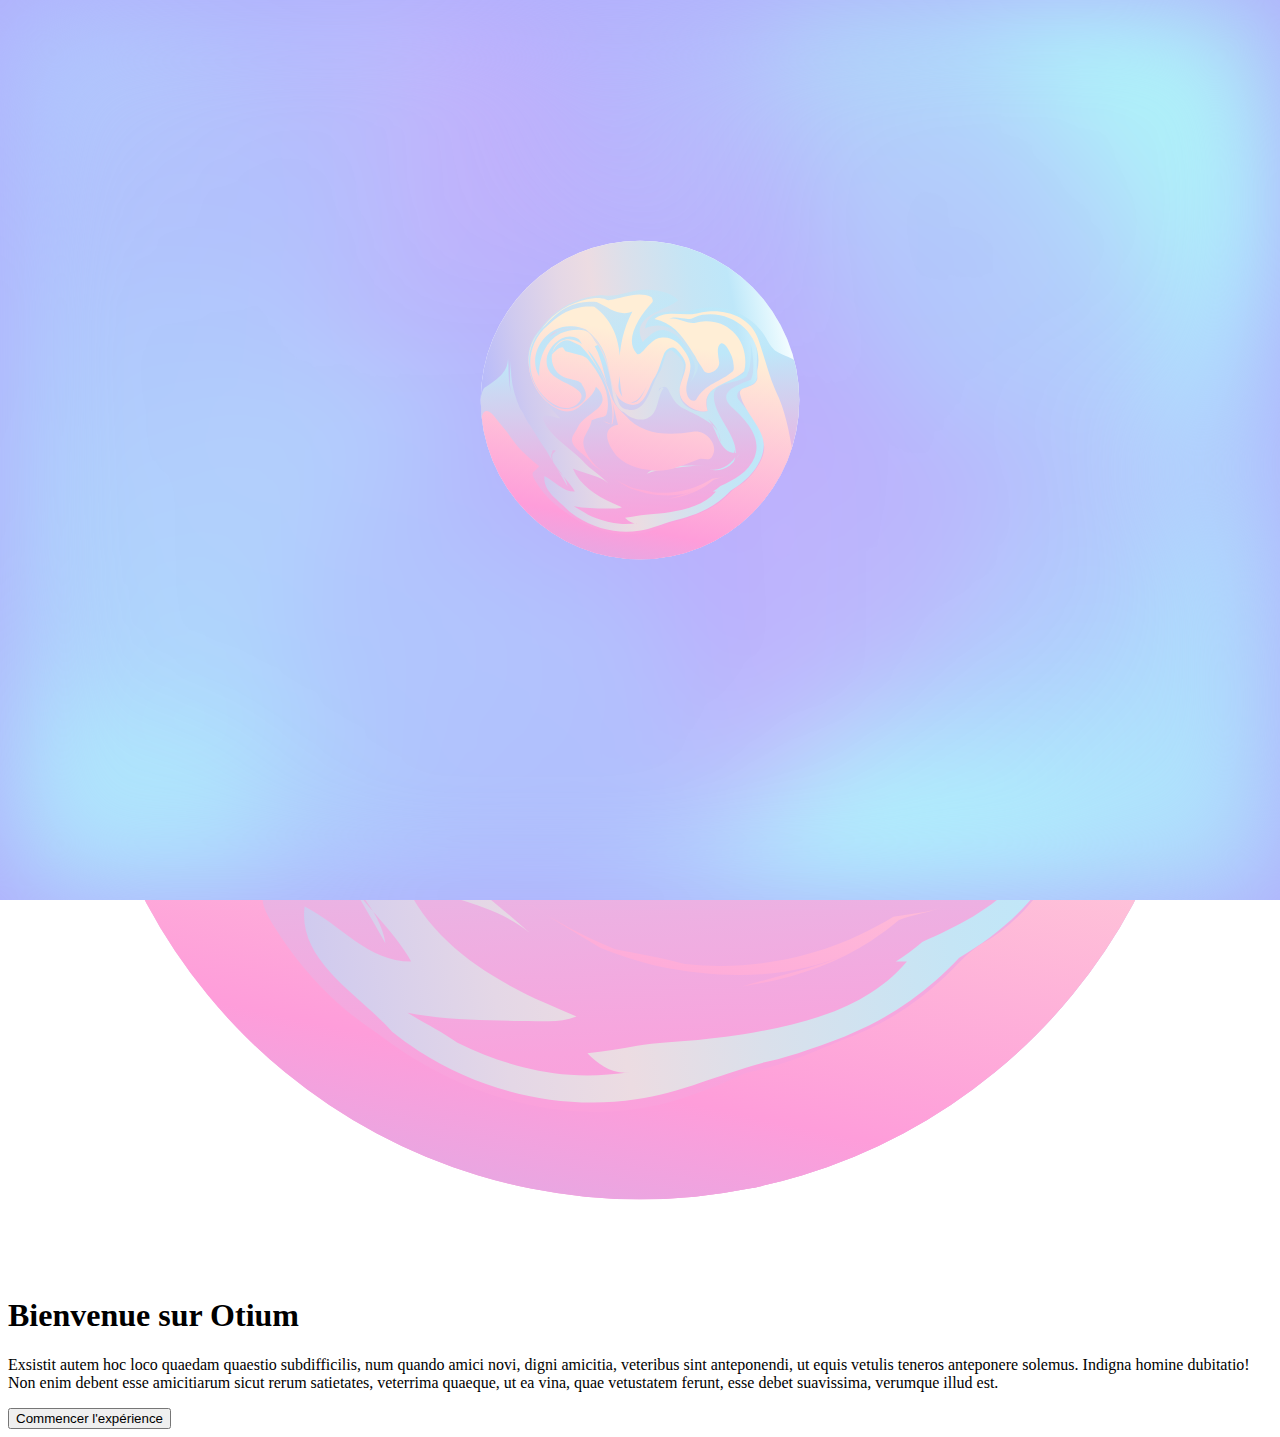
<file: index.html>
<!DOCTYPE html>
<html>

<head>
    <title>Otium</title>
    <link rel="stylesheet" type="text/css" href="css/styles.css" />
</head>



<!-- BODY -->

<body>
    <!-- background color animation -->
    <div class="content content--canvas">
    </div>
    <!-- fin background color animation -->



    
    <!----------- 
    ------------- SECTION 1 animation logo  
    ----------->
    <section id="section1">
        <div class="logo_center">
            <img src="img/otium_logo.svg" alt="">
        </div>
    </section>
    <!----------- 
    ------------- FIN SECTION 1 animation logo  
    ----------->




    <!----------- 
    ------------- SECTION 2 intro  
    ----------->
    <section id="section2">
        <div class="logo_top_left">
            <img src="img/otium_logo.svg" alt="">
        </div>
        <div class="intro">
            <h1>Bienvenue sur Otium</h1>
            <p>Exsistit autem hoc loco quaedam quaestio subdifficilis, num quando amici novi,
                digni amicitia, veteribus sint anteponendi, ut equis vetulis teneros anteponere
                solemus. Indigna homine dubitatio! Non enim debent esse amicitiarum sicut
                rerum satietates, veterrima quaeque, ut ea vina, quae vetustatem ferunt, esse debet
                suavissima, verumque illud est.
            </p>
            <button>Commencer l'expérience</button>
        </div>
    </section>
    <!----------- 
    ------------- FIN SECTION 2 intro  
    ----------->



    <!----------- 
    ------------- SECTION 3 génére le code  
    ----------->
    <section id="section3">

    </section>
    <!----------- 
    ------------- FIN SECTION 3 génére le code  
    ----------->



    <!----------- 
    ------------- LOAD SCRIPT
    ----------->
    <!-- background color animation links -->
    <script src="js/noise.min.js"></script>
    <script src="js/util.js"></script>
    <script src="js/shift.js"></script>
</body>

</html>
</file>
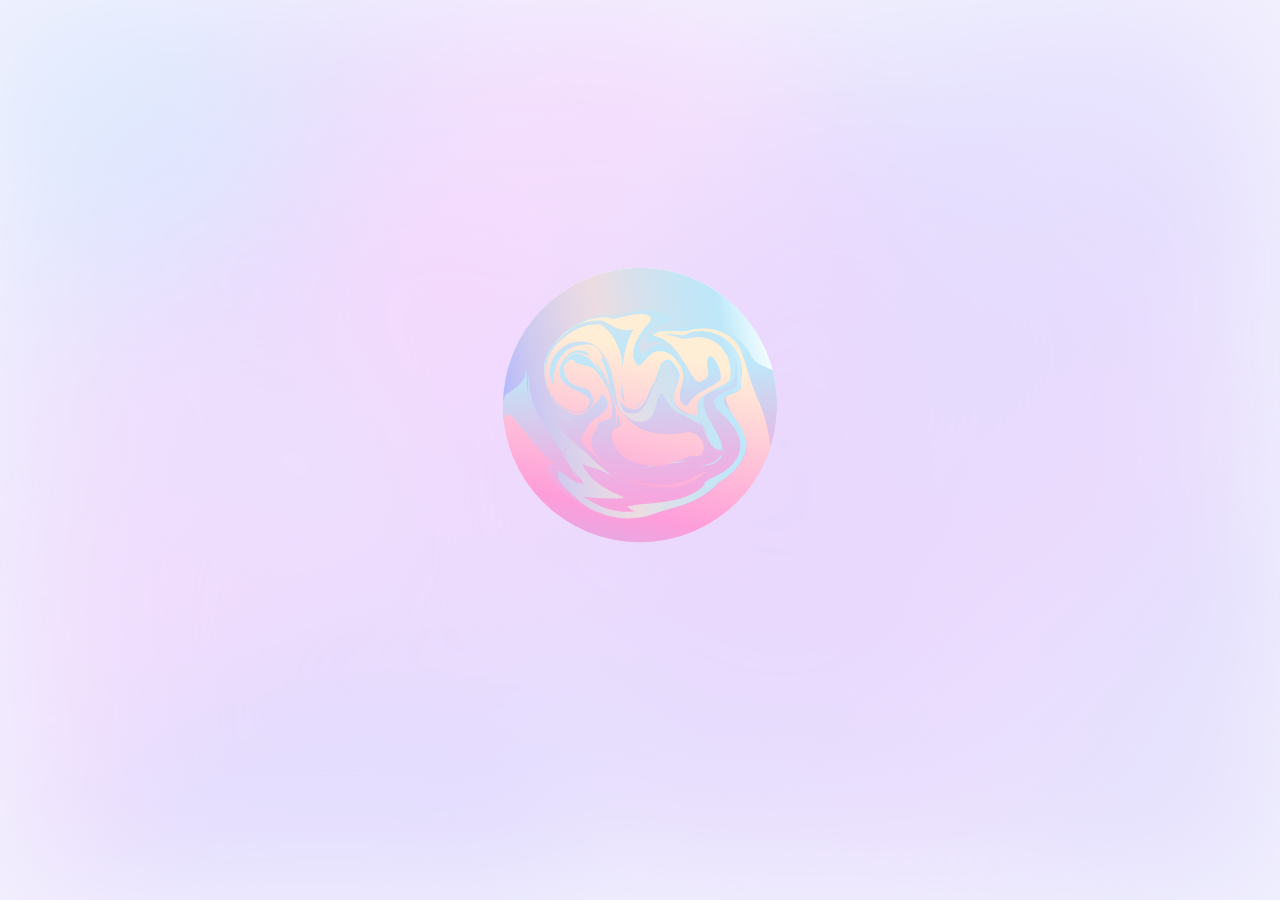
<file: desktop/index.html>
<!DOCTYPE html>
<html>

<head>
    <title>Otium</title>
    <link rel="stylesheet" type="text/css" href="../public/desktop/css/styles.css" />
    <meta http-equiv="Content-Type" content="text/html;charset=UTF-8">
</head>



<!-- BODY -->

<body>
    <!-- background color animation -->
    <div class="content content--canvas">
    </div>
    <!-- fin background color animation -->




    <!-- fixed logo  -->
        <div class="logo_top_left">
            <img src="../public/both/assets/img/otium_logo.svg" alt="">
        </div>
    <!-- end fixed logo  -->


    <!----------- 
    ------------- LOAD SCRIPT
    ----------->
    <!-- background color animation links -->
    <script src="../public/lib/noise/noise.min.js"></script>
    <script src="../public/desktop/js/background.js"></script>

    <!-- TEST -->
    <script src="../public/class/Page.js"></script>

    <script src="../public/views/intro/animation-logo.js"></script>
    <script src="../public/views/intro/intro.js"></script>

    <script src="../public/views/arborescence.js"></script>

    <script>
        intro.animationLogo.displayPage("desktop")
    </script>
</body>

</html>
</file>
<file: css/styles.css>
.logo_center {
  position: absolute;
  left: 0;
  top: 220px;
  right: 0;
  height: 40%;
  display: flex;
  justify-content: center;
}
</file>
<file: public/desktop/css/styles.css>
/** 
CSS DESKTOP 
**/


/*** GENERAL ***/
@font-face {
  font-family: "GothamRounded-Book";
  src: url("../../both/assets/font/GothamRounded-Book.otf");
 }
 @font-face {
  font-family: "GothamRounded-Light";
  src: url("../../both/assets/font/GothamRounded-Light.otf");
 }

* {
  font-family: "GothamRounded-Light", Helvetica, Arial, sans-serif;
}

h1 {
  font-family: "GothamRounded-Book", Helvetica, Arial, sans-serif;
  font-size: 32px;
}

button {
  font-family: "GothamRounded-Book", Helvetica, Arial, sans-serif;
  font-size: 16px;
  background: none;
  border: none;
  background-image: url(../../both/assets/img/button.svg);
  background-size: contain;
  background-repeat: no-repeat;
  padding: 20px 50px 40px 50px;
  cursor: pointer;
}



/**************************  
**************************  SECTION 1
**************************/

.logo_center {
  position: absolute;
  left: 0;
  top: 25%;
  right: 0;
  height: 40%;
  display: flex;
  justify-content: center;
}

.logo_center img {
  width: 310px;
}



/**************************  
**************************  SECTION 2
**************************/

.logo_top_left {
  position: absolute;
  left: 20px;
  top: 20px;
  width: 90px;

  opacity: 0;

  transition: all 2s ease;
}

#intro .intro {
  max-width: 750px;
  height: 30%;
  position: absolute;
  top: 0;
  bottom: 0;
  left: 0;
  right: 0;
  text-align: center;
  margin: auto;
  line-height: 25px;
}

#intro .intro p {
  margin: 35px 0;
}



/**************************  
**************************  SECTION 3
**************************/

section{
  transition: 0.8s all ease;
}

.out{
  opacity: 0;
}

.in{
  opacity: 1;
}
</file>
